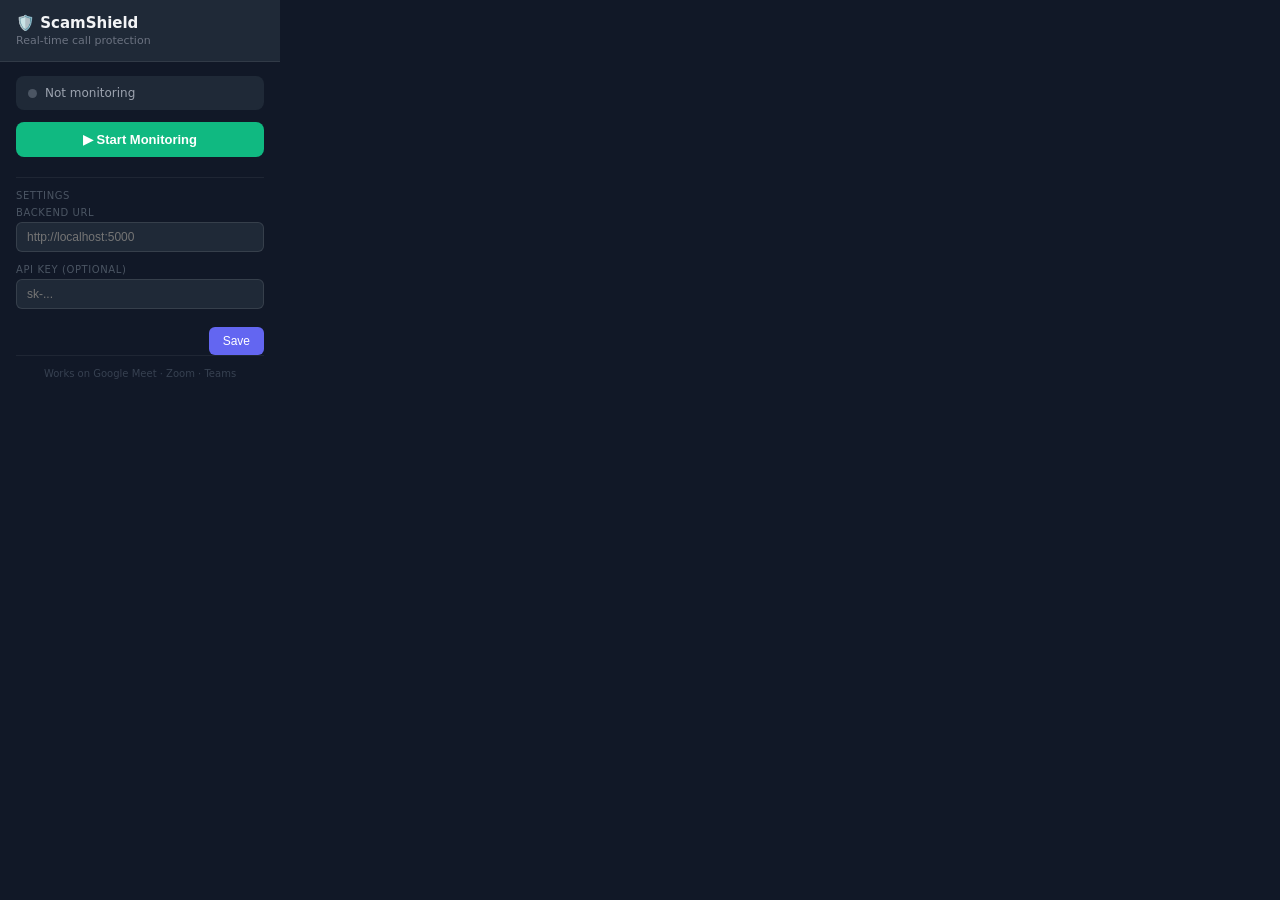
<file: extension/popup.html>
<!DOCTYPE html>
<html lang="en">
<head>
  <meta charset="UTF-8">
  <meta name="viewport" content="width=device-width, initial-scale=1.0">
  <title>ScamShield</title>
  <style>
    * { margin: 0; padding: 0; box-sizing: border-box; }
    body {
      width: 280px;
      background: #111827;
      color: #f3f4f6;
      font-family: system-ui, -apple-system, sans-serif;
      font-size: 13px;
    }
    .header {
      background: #1f2937;
      padding: 14px 16px;
      border-bottom: 1px solid rgba(255,255,255,0.08);
      display: flex;
      align-items: center;
      gap: 10px;
    }
    .header h1 { font-size: 15px; font-weight: 700; }
    .header p  { font-size: 11px; color: #6b7280; margin-top: 2px; }
    .body { padding: 14px 16px; }

    .status-row {
      display: flex;
      align-items: center;
      justify-content: space-between;
      background: #1f2937;
      border-radius: 8px;
      padding: 10px 12px;
      margin-bottom: 12px;
    }
    .status-dot {
      width: 9px; height: 9px; border-radius: 50%;
      background: #4b5563;
      animation: none;
    }
    .status-dot.active {
      background: #10b981;
      animation: pulse 1.5s infinite;
    }
    @keyframes pulse {
      0%,100% { opacity: 1; } 50% { opacity: 0.3; }
    }
    .status-label { font-size: 12px; color: #9ca3af; }

    .btn {
      width: 100%;
      padding: 10px;
      border: none;
      border-radius: 8px;
      font-size: 13px;
      font-weight: 600;
      cursor: pointer;
      transition: opacity 0.2s;
      margin-bottom: 8px;
    }
    .btn:hover { opacity: 0.85; }
    .btn-start { background: #10b981; color: white; }
    .btn-stop  { background: #ef4444; color: white; display: none; }

    .section-title {
      font-size: 10px;
      text-transform: uppercase;
      letter-spacing: 0.06em;
      color: #4b5563;
      margin-bottom: 6px;
    }
    .input-group { margin-bottom: 12px; }
    input {
      width: 100%;
      background: #1f2937;
      border: 1px solid rgba(255,255,255,0.1);
      border-radius: 6px;
      padding: 7px 10px;
      color: #f3f4f6;
      font-size: 12px;
      outline: none;
    }
    input:focus { border-color: #6366f1; }
    .save-btn {
      background: #6366f1;
      color: white;
      padding: 7px 14px;
      border: none;
      border-radius: 6px;
      font-size: 12px;
      cursor: pointer;
      margin-top: 6px;
      float: right;
    }
    .save-btn:hover { background: #4f46e5; }
    .saved-msg { color: #10b981; font-size: 11px; display: none; margin-top: 6px; }

    .divider {
      border: none;
      border-top: 1px solid rgba(255,255,255,0.06);
      margin: 12px 0;
    }
    .footer {
      text-align: center;
      font-size: 10px;
      color: #374151;
      padding-bottom: 10px;
    }
  </style>
</head>
<body>
  <div class="header">
    <div>
      <h1>🛡️ ScamShield</h1>
      <p>Real-time call protection</p>
    </div>
  </div>

  <div class="body">
    <div class="status-row">
      <div style="display:flex;align-items:center;gap:8px">
        <div class="status-dot" id="statusDot"></div>
        <span class="status-label" id="statusLabel">Not monitoring</span>
      </div>
    </div>

    <button class="btn btn-start" id="startBtn">▶ Start Monitoring</button>
    <button class="btn btn-stop"  id="stopBtn">■ Stop Monitoring</button>

    <hr class="divider">

    <div class="section-title">Settings</div>

    <div class="input-group">
      <div class="section-title" style="margin-bottom:4px">Backend URL</div>
      <input type="text" id="backendUrl" placeholder="http://localhost:5000">
    </div>

    <div class="input-group">
      <div class="section-title" style="margin-bottom:4px">API Key (optional)</div>
      <input type="password" id="apiKey" placeholder="sk-...">
    </div>

    <button class="save-btn" id="saveBtn">Save</button>
    <div class="saved-msg" id="savedMsg">✓ Saved</div>

    <hr class="divider" style="clear:both">

    <div class="footer">Works on Google Meet · Zoom · Teams</div>
  </div>

  <script src="popup.js"></script>
</body>
</html>
</file>
